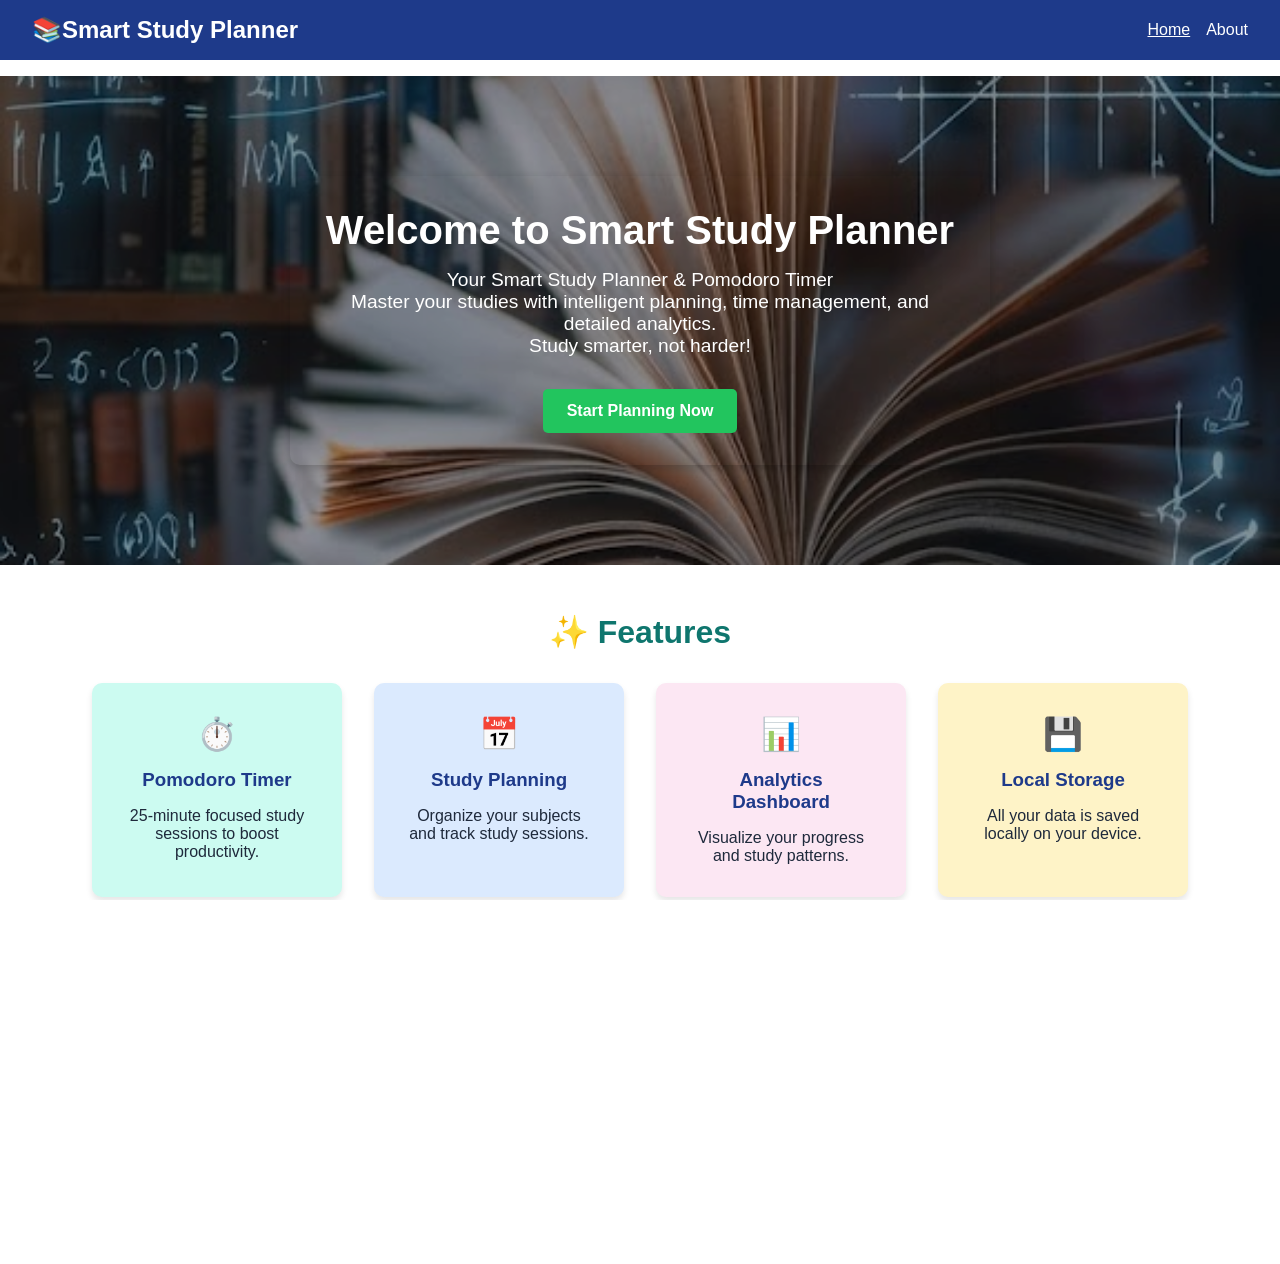
<file: index.html>
<!DOCTYPE html>
<html lang="en">
<head>
  <meta charset="UTF-8">
  <meta name="viewport" content="width=device-width, initial-scale=1.0, user-scalable=yes">

  <title>📚Smart Study Planner - Home</title>
  <link rel="stylesheet" href="style.css">
</head>
<body>
  <!-- Navbar -->
  <header>
    <nav class="navbar">
      <div class="logo">📚Smart Study Planner</div>
      <ul class="nav-links">
  <li><a href="index.html" class="active">Home</a></li>
  <li><a href="about.html">About</a></li>
</ul> 

    </nav>
  </header>

  <!-- Hero Section -->
  <section class="hero-banner">
  <div class="hero-box">
    <h1>Welcome to Smart Study Planner</h1>
    <p>Your Smart Study Planner & Pomodoro Timer<br>
       Master your studies with intelligent planning, time management, and detailed analytics.<br>
       Study smarter, not harder!</p>
    <a href="login.html" class="btn">Start Planning Now</a>
  </div>
</section>

  <!-- Features Section -->
  <section class="features">
    <h2>✨ Features</h2>
    <div class="feature-cards">
      <div class="card">
        <div class="icon">⏱️</div>
        <h3>Pomodoro Timer</h3>
        <p>25-minute focused study sessions to boost productivity.</p>
      </div>
      <div class="card">
        <div class="icon">📅</div>
        <h3>Study Planning</h3>
        <p>Organize your subjects and track study sessions.</p>
      </div>
      <div class="card">
        <div class="icon">📊</div>
        <h3>Analytics Dashboard</h3>
        <p>Visualize your progress and study patterns.</p>
      </div>
      <div class="card">
        <div class="icon">💾</div>
        <h3>Local Storage</h3>
        <p>All your data is saved locally on your device.</p>
      </div>
    </div>
  </section>

  <!-- Call to Action Section -->
<section class="cta">
  <div class="cta-box">
    <h2>Ready to improve your studying?</h2>
    <p>Create a study plan and start tracking your progress today!</p>
    <a href="login.html" class="btn">Open Planner</a>
  </div>
</section>


  <!-- Footer -->
  <footer>
    <p>&copy; 2026 Smart Study Planner | Built by Vrinda</p>
  </footer>
  <script src="nav-protect.js"></script>

</body>
</html>
</file>
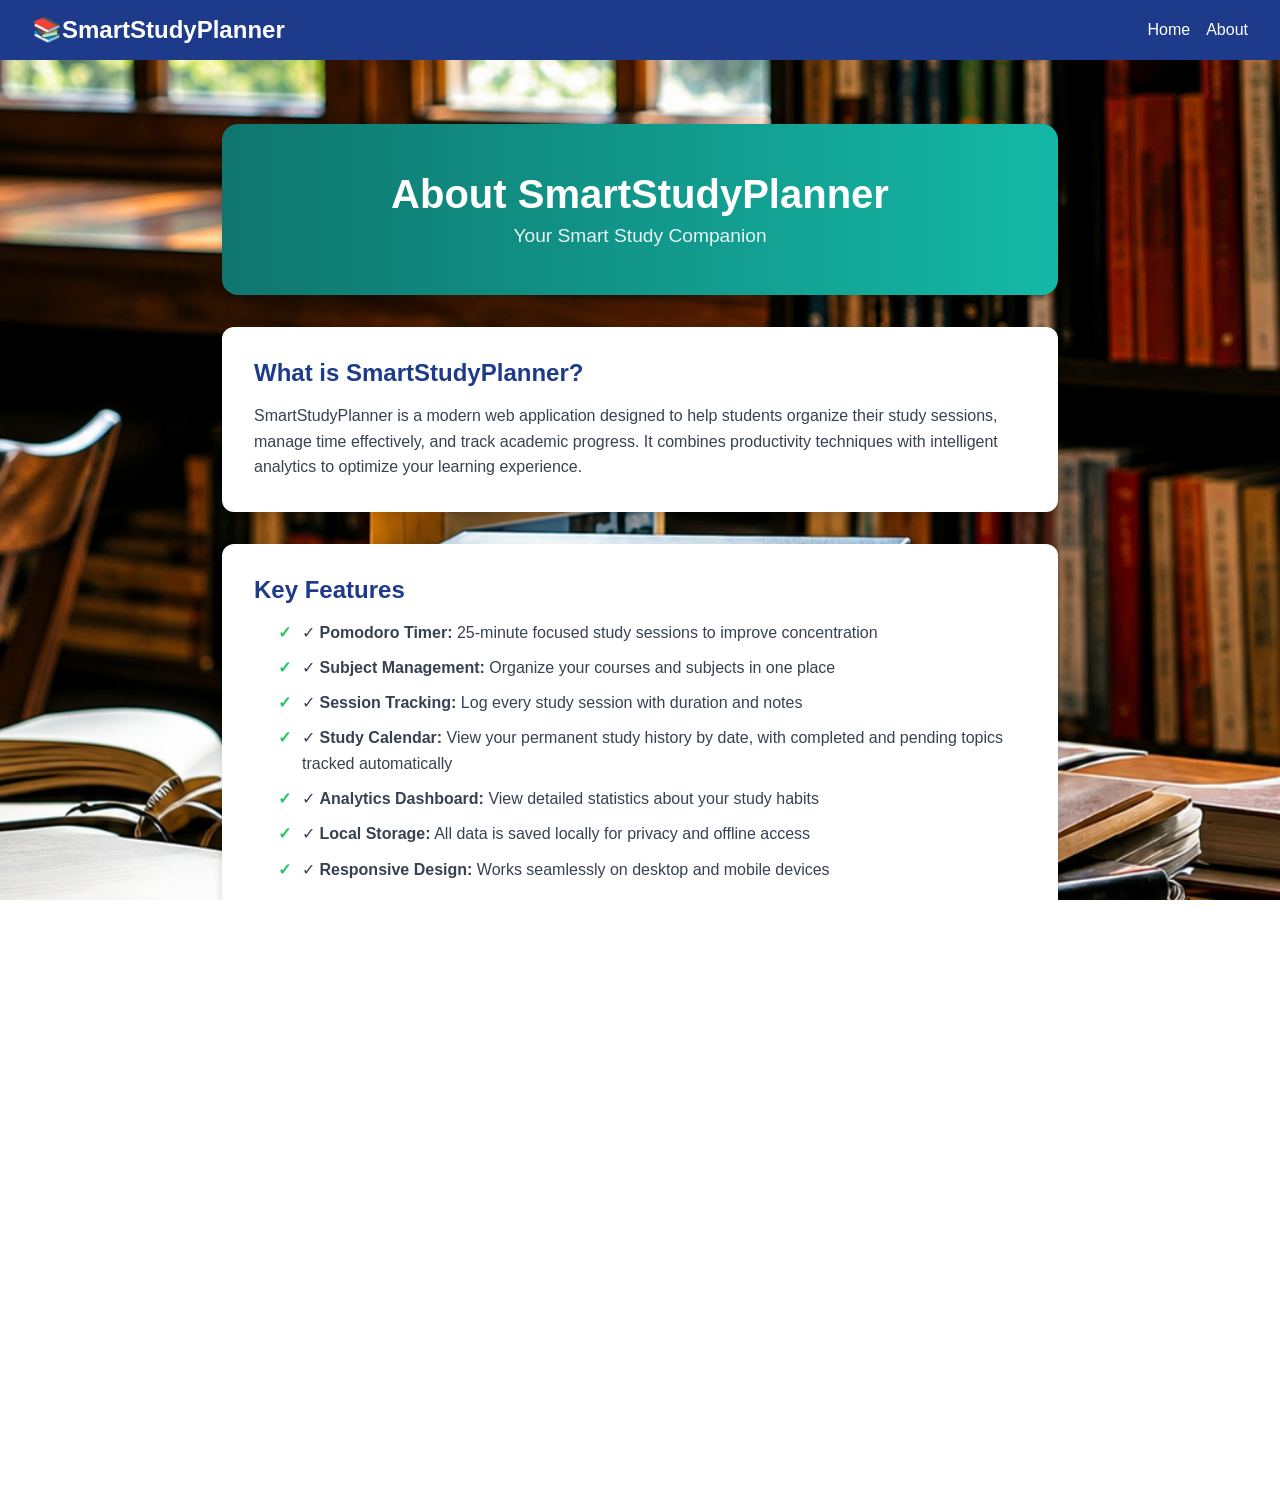
<file: about.html>
<!DOCTYPE html>
<html lang="en">
<head>
  <meta charset="UTF-8">
 <meta name="viewport" content="width=device-width, initial-scale=1.0, user-scalable=yes">

  <title>SmartStudyPlanner - About</title>
  <link rel="stylesheet" href="style.css">
</head>
<body class="about-page">
  <header>
    <nav class="navbar">
      <div class="logo">📚SmartStudyPlanner</div>
      <ul class="nav-links">
         
  <li><a href="index.html">Home</a></li>
  
  <li><a href="about.html">About</a></li>
</ul>

      
    </nav>
  </header>
<div class="page-topbar-gap"></div>
  <!-- About Section -->
  <section class="about">
   
    <div class="about-hero">
  <h1>About SmartStudyPlanner</h1>
  <p class="subtitle">Your Smart Study Companion</p>
</div>

    <div class="about-box">
      <h2>What is SmartStudyPlanner?</h2>
      <p>
        SmartStudyPlanner is a modern web application designed to help students organize their study sessions, manage time effectively, and track academic progress. 
        It combines productivity techniques with intelligent analytics to optimize your learning experience.
      </p>
    </div>

   <div class="about-box">
  <h2>Key Features</h2>
  <ul class="tick-list">
    <li>✓ <strong>Pomodoro Timer:</strong> 25-minute focused study sessions to improve concentration</li>
    <li>✓ <strong>Subject Management:</strong> Organize your courses and subjects in one place</li>
    <li>✓ <strong>Session Tracking:</strong> Log every study session with duration and notes</li>
    <li>✓ <strong>Study Calendar:</strong> View your permanent study history by date, with completed and pending topics tracked automatically</li>
    <li>✓ <strong>Analytics Dashboard:</strong> View detailed statistics about your study habits</li>
    <li>✓ <strong>Local Storage:</strong> All data is saved locally for privacy and offline access</li>
    <li>✓ <strong>Responsive Design:</strong> Works seamlessly on desktop and mobile devices</li>
  </ul>
</div>
        

    <div class="about-box">
      <h2>How to Use</h2>
      <ol>
        <li><strong>Add Subjects:</strong> Start by adding the subjects or courses you're studying</li>
        <li><strong>Log Sessions:</strong> Track your study sessions in the Planner section</li>
        <li><strong>Use the Timer:</strong> Use the Pomodoro timer on the Dashboard for focused study</li>
        <li><strong>Review Analytics:</strong> Check your Dashboard to see your study statistics</li>
        <li><strong>Revisit the Calendar:</strong> Browse the Calendar page anytime to see what you studied on any past date, even after clearing your Planner</li>
      </ol>
    </div>

    <div class="about-box">
      <h2>Technology Stack</h2>
      <div class="tech-stack">
        <span class="tech-pill">HTML</span>
        <span class="tech-pill">CSS</span>
        <span class="tech-pill">JavaScript</span>
        <span class="tech-pill">Chart.js</span>
        <span class="tech-pill">LocalStorage API</span>
      </div>
    </div>
  </section>


  <footer>
    <p>&copy; 2026 SmartStudyPlanner | Built by Vrinda</p>
  </footer>
  <script src="nav-protect.js"></script>

</body>
</html>
</file>
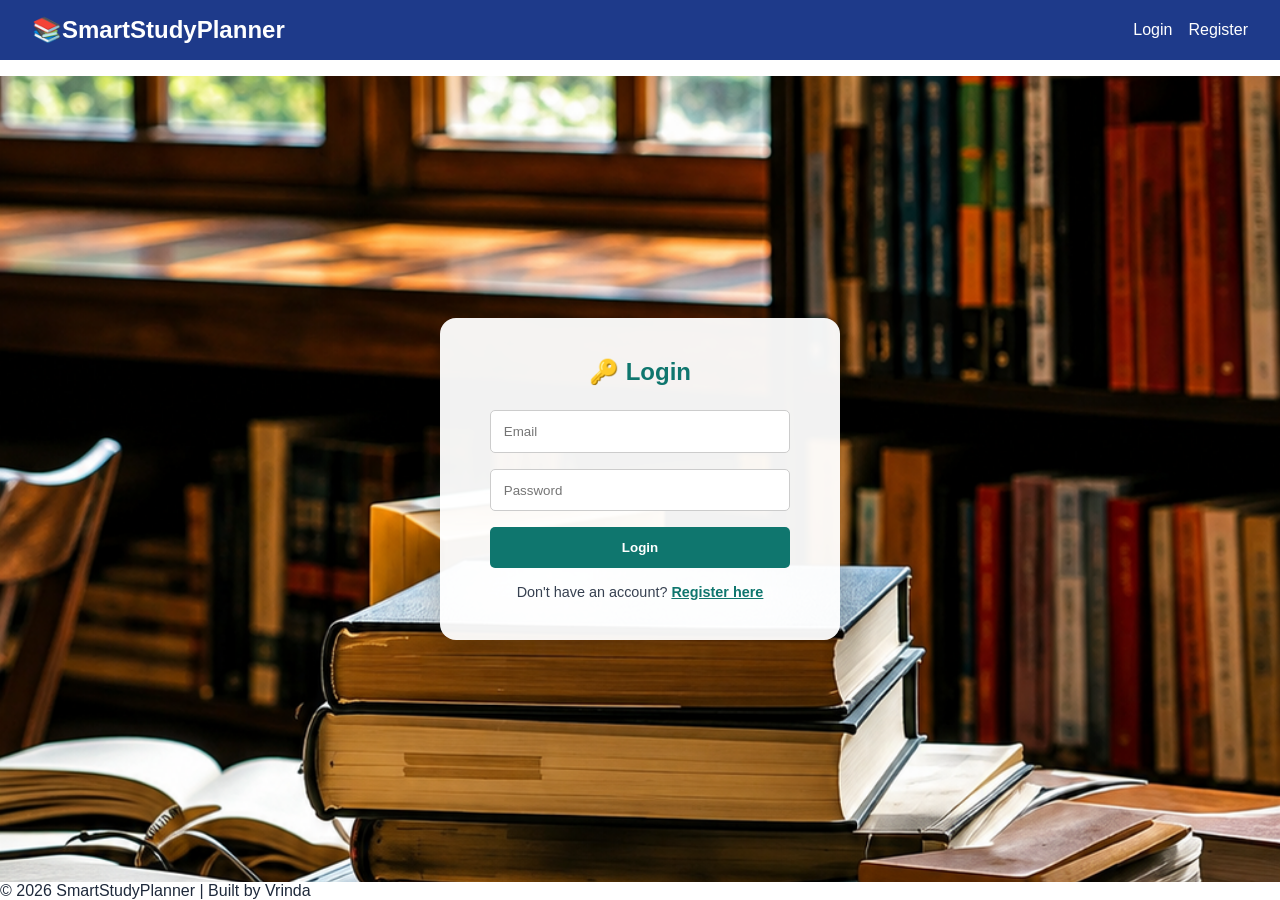
<file: calendar.html>
<!DOCTYPE html>
<html lang="en">
<head>
  <meta charset="UTF-8">
 <meta name="viewport" content="width=device-width, initial-scale=1.0, user-scalable=yes">

  <title>SmartStudyPlanner - Calendar</title>
  <link rel="stylesheet" href="style.css">
</head>
<body class="calendar-page-bg">
  <header>
    <nav class="navbar">
      <div class="logo">📚SmartStudyPlanner</div>
      <ul class="nav-links">
        
         <li><a href="profile.html">Profile</a></li>
        <li><a href="planner.html">Planner</a></li>
        <li><a href="dashboard.html">Dashboard</a></li>
        <li><a href="calendar.html" class="active">Calendar</a></li>
        
      </ul>
    </nav>
  </header>

  
  <section class="calendar-page">
    <h1>🗓️STUDY CALENDER🗓️</h1>
    

    <div class="calendar-layout">

      <!-- LEFT: Weekly Update -->
      <aside class="weekly-update" id="weekly-update">
        <h2>Weekly Update</h2>
        <div id="weekly-update-list"></div>
      </aside>

      <!-- CENTER: Calendar Grid -->
      <main class="calendar-main">
        <div class="calendar-header">
          <button id="prev-month" class="cal-nav-btn">&#8592;</button>
          <h2 id="month-year"></h2>
          <button id="next-month" class="cal-nav-btn">&#8594;</button>
        </div>

        <div class="calendar-weekdays">
          <div>Sun</div><div>Mon</div><div>Tue</div><div>Wed</div>
          <div>Thu</div><div>Fri</div><div>Sat</div>
        </div>

        <div class="calendar-grid" id="calendar-grid"></div>
      </main>

      <!-- RIGHT: Task Section -->
      <aside class="task-section" id="task-section">
        <h2>Subjects</h2>
        <ul id="task-list"></ul>
      </aside>

    </div>
  </section>

  <!-- Day Detail Modal -->
  <div class="day-modal-overlay" id="day-modal-overlay">
    <div class="day-modal">
      <div class="day-modal-header">
        <h3 id="day-modal-title"></h3>
        <button id="day-modal-close">&times;</button>
      </div>
      <div class="day-modal-body" id="day-modal-body"></div>
    </div>
  </div>

  <footer>
    <p>&copy; 2026 SmartStudyPlanner | Built by Vrinda</p>
  </footer>

  <script src="calendar.js"></script>
  <script src="nav-protect.js"></script>
</body>
</html>
</file>
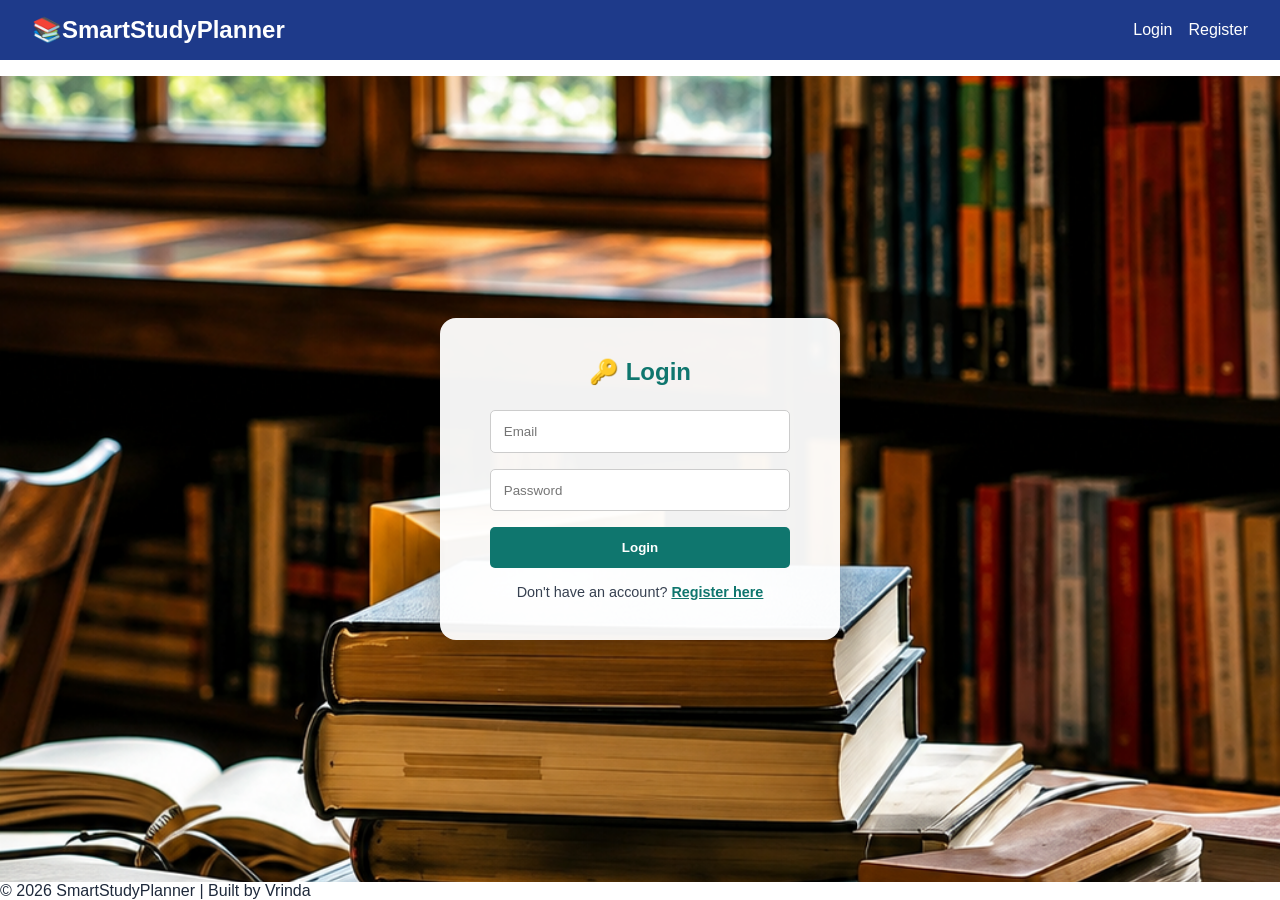
<file: login.html>
<!DOCTYPE html>
<html lang="en">
<head>
  <meta charset="UTF-8">
 <meta name="viewport" content="width=device-width, initial-scale=1.0, user-scalable=yes">

  <title>SmartStudyPlanner - Login</title>
  <link rel="stylesheet" href="style.css">
</head>
<body>
  <header>
    <nav class="navbar">
      <div class="logo">📚SmartStudyPlanner</div>
      <ul class="nav-links">
        
        <li><a href="login.html">Login</a></li>
        <li><a href="register.html">Register</a></li>
        
      </ul>
    </nav>
  </header>


  <section class="login">

    <div class="login-box">
      <h2>🔑 Login</h2>
      <form id="login-form">
        <input type="email" id="login-email" placeholder="Email" required>
        <input type="password" id="login-password" placeholder="Password" required>
        
        <button type="submit" class="btn">Login</button>
      </form>
      <p>Don't have an account? <a href="register.html">Register here</a></p>
    </div>
  </section>

  <footer>
    <p>&copy; 2026 SmartStudyPlanner | Built by Vrinda</p>
  </footer>

  <script src="login.js"></script>
  <script src="nav-protect.js"></script>
</body>
</html>
</file>
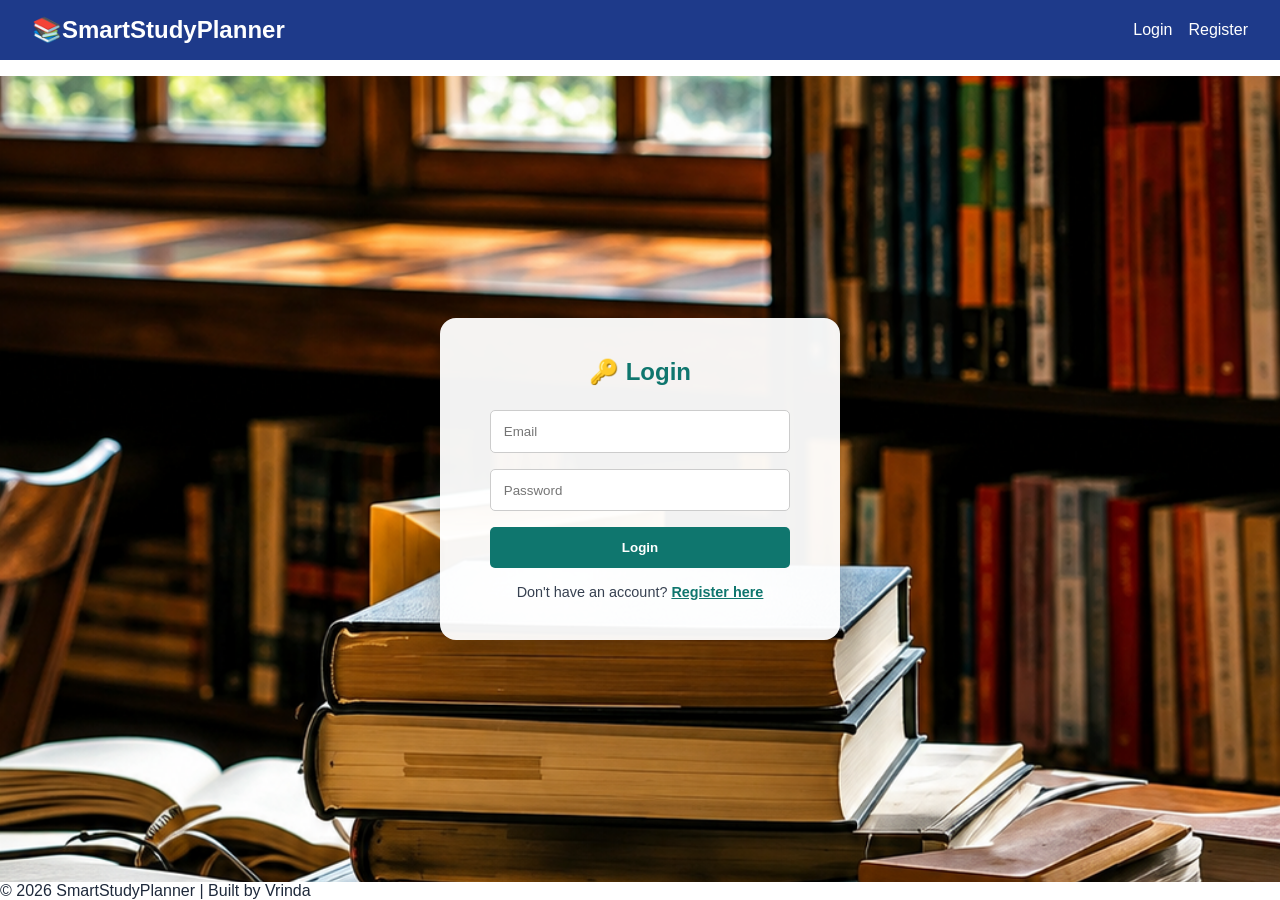
<file: planner.html>
<!DOCTYPE html>
<html lang="en">
<head>
  <meta charset="UTF-8">
  <meta name="viewport" content="width=device-width, initial-scale=1.0, user-scalable=yes">

  <title>SmartStudyPlanner - Planner</title>
  <link rel="stylesheet" href="style.css">
</head>
<body>
  <!-- Navbar -->
  <header>
    <nav class="navbar">
      <div class="logo">📚SmartStudyPlanner</div>
      <ul class="nav-links">
        
        <li><a href="profile.html">Profile</a></li>
        <li><a href="planner.html" class="active">Planner</a></li>
        <li><a href="dashboard.html">Dashboard</a></li>
        <li><a href="calendar.html">Calendar</a></li>
       
      </ul>
    </nav>
  </header>

  <!-- Planner Section -->
  <section class="planner">
    <h1>⏱️STUDY PLANNER⏱️</h1>
    <p class="subtitle">Plan intentional sessions and keep your workload realistic.</p>

    <!-- Stats Cards -->
    <div class="stats">
      <div class="stat-card">
        <h3>TOTAL SESSIONS</h3>
        <p id="total-sessions">0</p>
      </div>
      <div class="stat-card">
        <h3>COMPLETED</h3>
        <p id="completed-sessions">0</p>
      </div>
      <div class="stat-card">
        <h3>ACTIVE</h3>
        <p id="active-sessions">0</p>
      </div>
    </div>

    <!-- Create New Session Form -->
    <div class="session-form">
      <h2>+ Create New Session</h2>
      <form id="planner-form">
        <input type="text" id="subject" placeholder="Subject" required>
        <input type="text" id="topic" placeholder="e.g., Topics" required>
        <input type="text" id="duration" placeholder="e.g. Hours:mins" required>
        <button type="submit" class="btn">Add Study Session</button>
      </form>
    </div>

    <!-- Study Sessions List -->
     <div class="sessions-box">
    <h2>Study Sessions✨</h2>
    <div id="session-list">
      <!-- ✅ Session cards will be injected here by planner.js -->
    </div>
    </div>
  </section>

  <!-- Footer -->
  <footer>
    <p>&copy; 2026 SmartStudyPlanner | Built by Vrinda</p>
  </footer>

  <script src="planner.js"></script>
  <script src="nav-protect.js"></script>

</body>
</html>
</file>
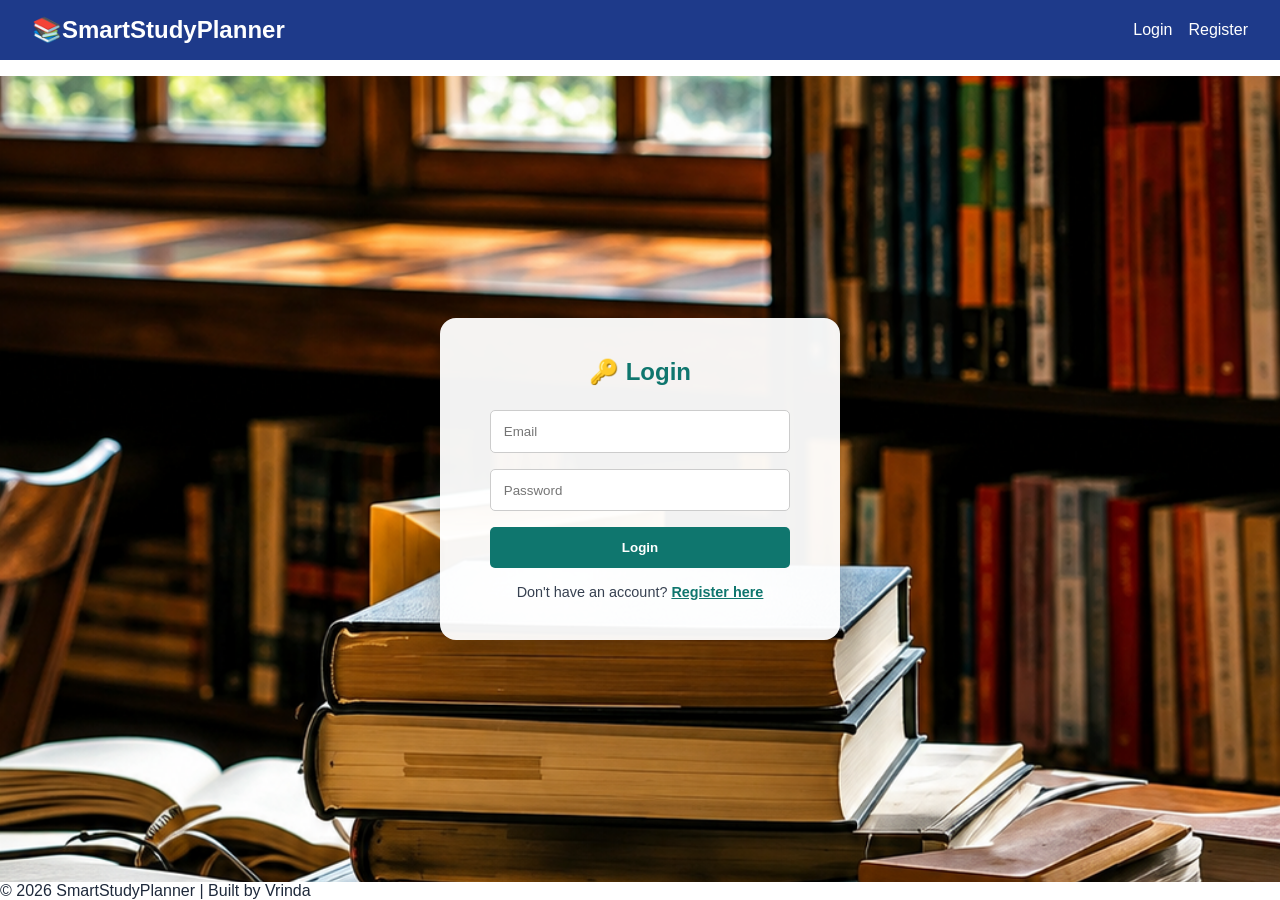
<file: profile.html>
<!DOCTYPE html>
<html lang="en">
<head>
<meta charset="UTF-8" />
  <meta name="viewport" content="width=device-width, initial-scale=1.0, user-scalable=yes">

<title>SmartStudyPlanner - Profile</title>
<link rel="stylesheet" href="style.css" />

</head>
<body class="dashboard-page">

<header>
  <nav class="navbar">
    <div class="logo">📚SmartStudyPlanner</div>
    <ul class="nav-links">
      
      <li><a href="profile.html">Profile</a></li>
      <li><a href="planner.html">Planner</a></li>
      <li><a href="dashboard.html">Dashboard</a></li>
      <li><a href="calendar.html">Calendar</a></li>
      
    </ul>
  </nav>
</header>

<div class="page-wrap">

  <div class="header-title">
    <h1>👤 My Profile</h1>
    <p>Manage your account and preferences</p>
  </div>

  <!-- Identity card -->
  <div class="profile-card identity-card">
  <div class="avatar-wrap">
    <div class="avatar-circle" id="avatar-initial">?</div>
    <label for="avatar-input" class="avatar-camera-btn" title="Change photo">📷</label>
    <input type="file" id="avatar-input" accept="image/*" style="display:none;" />
  </div>

    <div class="identity-info">
      <h2 id="display-name">—</h2>
      <p>📧 <span id="display-email">—</span></p>
      <p>📅 <span id="display-created">—</span></p>
      <button class="edit-btn" id="toggle-edit-btn">✏️ Edit Profile</button>

      <div id="edit-form">
        <label for="profile-name">Full Name</label>
        <input type="text" id="profile-name" />

        <label for="profile-email">Email</label>
        <input type="email" id="profile-email" />

        <p id="profile-status"></p>
        <button type="submit" id="save-profile-btn">Save Changes</button>
      </div>
    </div>
  </div>

  <div class="grid-2">
    <!-- Account Information -->
    <div class="profile-card">
      <h3>👤 Account Information</h3>
      <div class="info-row"><span>Full Name</span><span id="info-name">—</span></div>
      <div class="info-row"><span>Email Address</span><span id="info-email">—</span></div>
      <div class="info-row"><span>Member Since</span><span id="info-created">—</span></div>
      <div class="info-row"><span>Account Status</span><span class="status-pill">Active</span></div>
    </div>

    <!-- My Subjects -->
    <div class="profile-card">
      <h3>📖 My Subjects</h3>
      <div id="subject-list"></div>
      <button class="add-subject-btn" id="add-subject-btn">+ Add New Subject</button>
    </div>
  </div>

  <div class="grid-2">
    <!-- Study Preferences -->
    <div class="profile-card">
      <h3>⚙️ Study Preferences</h3>
      <div class="pref-grid">
        <div class="pref-box pref-green">
          <div class="pref-label">⏱️ Pomodoro Duration</div>
          <input type="number" id="pref-pomodoro" min="1" max="180" />
          <span class="unit">min</span>
        </div>
        <div class="pref-box pref-yellow">
          <div class="pref-label">☕ Short Break</div>
          <input type="number" id="pref-short" min="1" max="60" />
          <span class="unit">min</span>
        </div>
        <div class="pref-box pref-blue">
          <div class="pref-label">☕ Long Break</div>
          <input type="number" id="pref-long" min="1" max="90" />
          <span class="unit">min</span>
        </div>
      </div>
      <button class="edit-btn" id="save-prefs-btn" style="margin-top:16px;">💾 Save Preferences</button>
      <p id="pref-status"></p>
    </div>

    <!-- Account Actions -->
    <div class="profile-card">
      <h3>🔒 Account Actions</h3>
      <button class="action-row" id="change-password-btn">🔑 Change Password &nbsp; ›</button>

      <div id="password-form" style="display:none;">
        <label for="current-password">Current Password</label>
        <input type="password" id="current-password" />
        <label for="new-password">New Password</label>
        <input type="password" id="new-password" />
        <label for="confirm-password">Confirm New Password</label>
        <input type="password" id="confirm-password" />
        <button type="button" id="save-password-btn" style="margin-top:12px;" class="edit-btn">Update Password</button>
        <p id="password-status"></p>
      </div>

      <button class="action-row danger" id="logout-btn">🚪 Logout &nbsp; ›</button>
    </div>
  </div>

</div>

<script src="profile.js"></script>
<script src="nav-protect.js"></script>
</body>
</html>
</file>
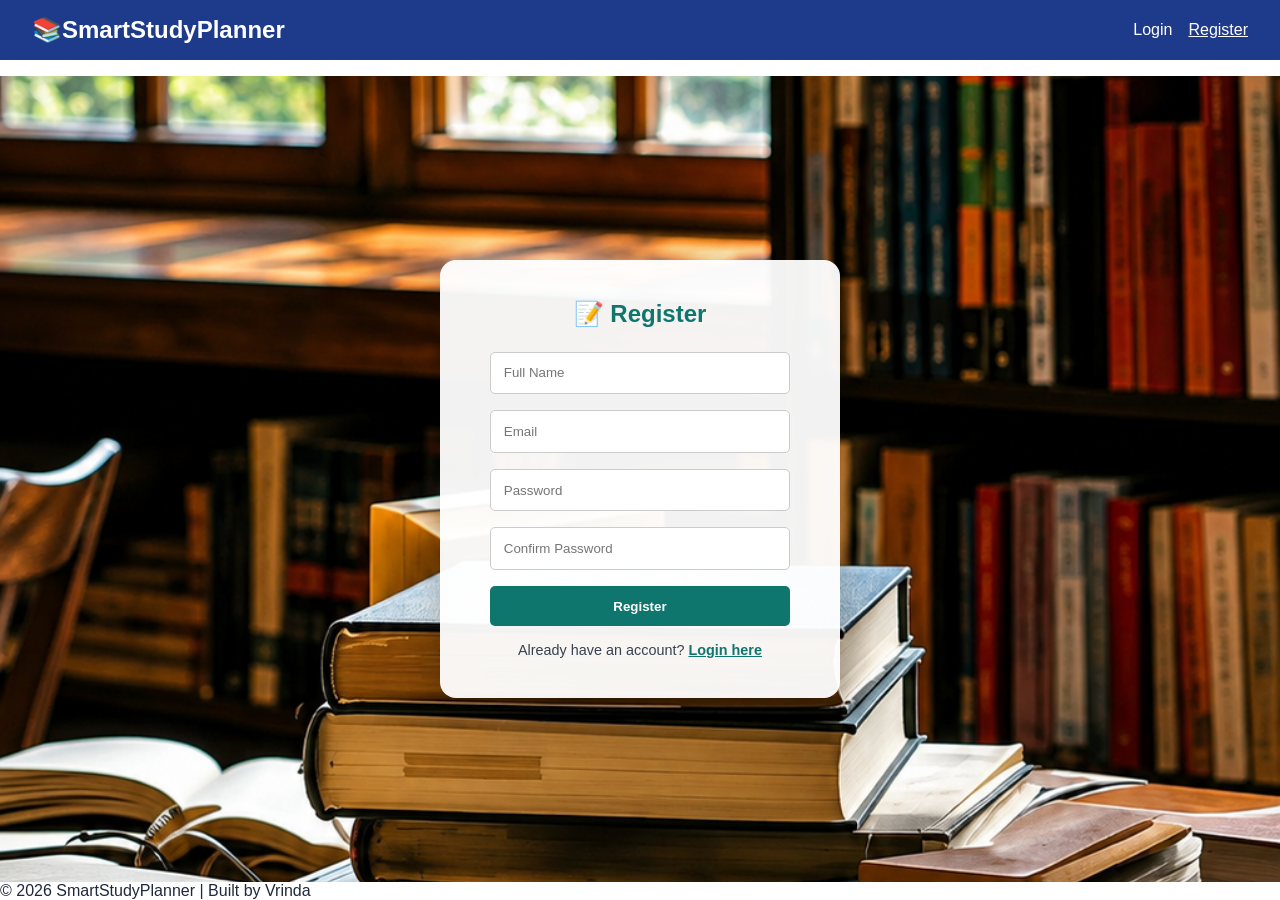
<file: register.html>
<!DOCTYPE html>
<html lang="en">
<head>
  <meta charset="UTF-8">
<meta name="viewport" content="width=device-width, initial-scale=1.0, user-scalable=yes">

  <title>SmartStudyPlanner - Register</title>
  <link rel="stylesheet" href="style.css">
</head>
<body>
  <header>
    <nav class="navbar">
      <div class="logo">📚SmartStudyPlanner</div>
      <ul class="nav-links">
       
        <li><a href="login.html">Login</a></li>
        <li><a href="register.html" class="active">Register</a></li>
        
      </ul>
    </nav>
  </header>

  <section class="register">
    <div class="register-box">
      <h2>📝 Register</h2>
      <form id="register-form">
        <input type="text" id="register-name" placeholder="Full Name" required>
        <input type="email" id="register-email" placeholder="Email" required>
        <input type="password" id="register-password" placeholder="Password" required>
        <input type="password" id="register-confirm-password" placeholder="Confirm Password" required>
        
        <button type="submit" class="btn">Register</button>
      </form>
      <p>Already have an account? <a href="login.html">Login here</a></p>
    </div>
  </section>

  <footer>
    <p>&copy; 2026 SmartStudyPlanner | Built by Vrinda</p>
  </footer>

  <script src="register.js"></script>
  <script src="nav-protect.js"></script>
</body>
</html>
</file>
<file: style.css>
/* General Reset */
* {
  margin: 0;
  padding: 0;
  box-sizing: border-box;
  font-family: "Segoe UI", sans-serif;
}

.page-topbar-gap {
  height: 4px; /* forces a white bar */
  background: #ffffff;
}

header {
  margin-bottom: 0; /* adds extra spacing below navbar */
}

.page-wrap {
  padding: 8px 24px 0; /* pushes content down */
}


.navbar {
  display: flex;
  justify-content: space-between;
  align-items: center;
  background: #1e3a8a;   /* solid dark blue bar */
  padding: 1rem 2rem;

}


.navbar .logo {
  color: #fff;
  font-size: 1.5rem;
  font-weight: bold;
}

.nav-links {
  list-style: none;
  display: flex;
  gap: 1rem;
  margin: 0;
  padding: 0;

}

.nav-links a {
  color: #fff;
  text-decoration: none;
  font-weight: 500;
}

.nav-links a:hover,
.nav-links .active {
  text-decoration: underline;
}


/* Hero Banner */
.hero-banner {
   position: relative;
  background: url("geminijpg.jpg") no-repeat center center; /* your image */
  background-size: cover; /* makes it fill the section */
  padding: 100px 20px;
  text-align: center;
}

/* Optional washout overlay */
.hero-banner::before {
  content: "";
  position: absolute;
  top: 0; left: 0; right: 0; bottom: 0;
  background: rgba(0, 0, 0, 0.4); /* dark overlay */
  z-index: 0;
}

.hero-box {
  position: relative;
  z-index: 1; /* keeps text above overlay */
  
  border-radius: 10px;
  padding: 2rem;
  max-width: 700px;
  margin: auto;
  color: #fff;
  box-shadow: 0 4px 10px rgba(0,0,0,0.2);
}

.hero-box h1 {
  font-size: 2.5rem;
  margin-bottom: 1rem;
}

.hero-box p {
  font-size: 1.2rem;
  margin-bottom: 2rem;
}

.hero-box .btn {
  background: #22c55e;   /* bright green */
  color: #fff;
  padding: 0.8rem 1.5rem;
  border-radius: 5px;
  text-decoration: none;
  font-weight: bold;
  display: inline-block;
}
.hero-box .btn:hover {
  background: #16a34a;
}


/* Hero Section */
.hero {
  background: linear-gradient(to right, #0f766e, #14b8a6); /* teal gradient */
  color: #fff;
  text-align: center;
  height: 100vh; /* full screen height */
  display: flex;
  flex-direction: column;
  justify-content: center; /* vertical center */
  align-items: center;     /* horizontal center */
  padding: 0 2rem;
}

.hero h1 {
  font-size: 2.5rem;
  margin-bottom: 1rem;
}

.hero p {
  font-size: 1.2rem;
  margin-bottom: 2rem;
  max-width: 700px;
}

.hero .btn {
  background: #22c55e;
  color: #fff;
  padding: 0.8rem 1.5rem;
  border-radius: 5px;
  text-decoration: none;
  font-weight: bold;
}
.hero .btn:hover {
  background: #16a34a;
}


/* Features Section */
.features {
  padding: 3rem 2rem;
  text-align: center;
   background: linear-gradient(to bottom, white);
}
.features h2 {
  margin-bottom: 2rem;
  font-size: 2rem;
  color: #0f766e;
}
.feature-cards {
  display: flex;
  justify-content: center;
  gap: 2rem;
  flex-wrap: wrap;
}


.card {
  background: #f9fafb;
  padding: 2rem;
  border-radius: 10px;
  box-shadow: 0 4px 6px rgba(0,0,0,0.1);
  width: 250px;
  text-align: center;
  transition: transform 0.3s ease, box-shadow 0.3s ease;
}

.card:hover {
  transform: scale(1.06);
  box-shadow: 0 8px 20px rgba(0,0,0,0.25),
              0 0 15px rgba(255,255,255,0.8);
}

.feature-cards .card:nth-child(1) { background: #ccfbf1; }
.feature-cards .card:nth-child(2) { background: #dbeafe; }
.feature-cards .card:nth-child(3) { background: #fce7f3; }
.feature-cards .card:nth-child(4) { background: #fef3c7; }
.card .icon {
  font-size: 2rem;
  margin-bottom: 1rem;
  color: #0f766e;
}
.card h3 {
  margin-bottom: 1rem;
  color: #1e3a8a;
}


/* Call to Action Section */
.cta {
  background: #f0fdf4; /* light green background */
  text-align: center;
  padding: 4rem 2rem;
  margin-top: 3rem;
}

.cta-box {
  max-width: 700px;
  margin: auto;
}

.cta h2 {
  font-size: 2rem;
  margin-bottom: 1rem;
  color: #0f766e;
}

.cta p {
  font-size: 1.2rem;
  margin-bottom: 2rem;
  color: #374151;
}

.cta .btn {
  background: #22c55e;
  color: #fff;
  padding: 0.8rem 1.5rem;
  border-radius: 5px;
  text-decoration: none;
  font-weight: bold;
}
.cta .btn:hover {
  background: #16a34a;
}


/* Planner Page */

.planner-page {
  flex: 1;
  background-color: #a8d5d8;
  background-image: url("ChatGPT .png");
  background-size: cover;
  background-position: center;
  background-repeat: no-repeat;
  background-attachment: fixed;
}

header {
  margin-bottom: 1rem; /* small gap below navbar */
}


.planner {
  padding: 3rem 2rem;
  text-align: center;
  background: rgba(255, 255, 255, 0.85); /* soft white wash so cards/text stay readable */
  border-radius: 16px;
  margin: 2rem auto;
  max-width: 1100px;
}

html, body {
  height: 100%;
  margin: 0;
}

body {
  display: flex;
  flex-direction: column;
  min-height: 100vh;
}


.planner h1 {
  font-size: 2.5rem;
  color: #0f766e;
}

.planner .subtitle {
  font-size: 1.2rem;
  color: #374151;
  margin-bottom: 2rem;
}

/* Stats Cards */
.stats {
  display: flex;
  justify-content: center;
  gap: 2rem;
  margin-bottom: 3rem;
  flex-wrap: wrap;
}

.stat-card {
  background: #f9fafb;
  padding: 1.5rem;
  border-radius: 10px;
  box-shadow: 0 4px 6px rgba(0,0,0,0.1);
  width: 200px;
}


.stats .stat-card:nth-child(1) { background: #ccfbf1; }
.stats .stat-card:nth-child(2) { background: #d1fae5; }
.stats .stat-card:nth-child(3) { background: #fef3c7; }

.stat-card h3 {
  color: #0f766e;
  margin-bottom: 0.5rem;
}

.stat-card p {
  font-size: 1.5rem;
  font-weight: bold;
  color: #1e3a8a;
}

/* Sessions Box + Grid Layout */
.sessions-box {
  max-width: 900px;
  margin: 2rem auto;
}

.sessions-box h2 {
  text-align: center;
  color: #0f766e;
  margin-bottom: 1.5rem;
}

#session-list {
  display: grid;
  grid-template-columns: repeat(3, minmax(280px, 1fr));
  gap: 1.5rem;
}

/* Session Form */
.session-form {
  max-width: 500px;
  margin: auto;
  background: #f9fafb;
  padding: 2rem;
  border-radius: 10px;
  box-shadow: 0 4px 10px rgba(0,0,0,0.1);
}

.session-form h2 {
  margin-bottom: 1.5rem;
  color: #0f766e;
}

.session-form input {
  width: 100%;
  padding: 0.8rem;
  margin-bottom: 1rem;
  border: 1px solid #d1d5db;
  border-radius: 5px;
}

.session-form .btn {
  width: 100%;
  background: #22c55e;
  color: #fff;
  padding: 0.8rem;
  border: none;
  border-radius: 5px;
  font-weight: bold;
}
.session-form .btn:hover {
  background: #16a34a;
}



.session-card {
  background: #fff;
  border-radius: 12px;
  box-shadow: 0 4px 10px rgba(0,0,0,0.1);
  padding: 1.5rem;
  margin: 0;
  max-width: 500px;
  text-align: left;
}

.session-card h3 {
  color: #1e3a8a;
  margin-bottom: 0.5rem;
}

.session-card p {
  margin: 0.3rem 0;
  color: #374151;
}

.status {
  display: inline-block;
  margin-top: 0.5rem;
  padding: 0.3rem 0.6rem;
  border-radius: 6px;
  font-size: 0.9rem;
  font-weight: bold;
}

.status.in-progress {
  background: #fde68a;
  color: #92400e;
}

.status.completed {
  background: #bbf7d0;
  color: #166534;
}

.session-actions {
  margin-top: 1rem;
}

.btn-complete {
  background: #22c55e;
  color: #fff;
  border: none;
  padding: 0.5rem 1rem;
  border-radius: 6px;
  margin-right: 0.5rem;
  cursor: pointer;
}

.btn-delete {
  background: #ef4444;
  color: #fff;
  border: none;
  padding: 0.5rem 1rem;
  border-radius: 6px;
  cursor: pointer;
}

/* Bulging + Light Glow Effect */
.stat-card,
.session-form,
.session-card {
  transition: transform 0.3s ease, box-shadow 0.3s ease;
  background: #fff;
  border-radius: 12px;
  box-shadow: 0 4px 10px rgba(0,0,0,0.15);
}

.stat-card:hover,
.session-form:hover,
.session-card:hover {
  transform: scale(1.05); /* bulges out */
  box-shadow: 0 8px 20px rgba(0,0,0,0.25),
              0 0 15px rgba(255,255,255,0.8); /* glowing light */
}



/* Dashboard Page Background */
.dashboard-page {
  flex: 1;
  background: url("ChatGPT .png") no-repeat center center fixed;
  background-size: cover;
  background-position: center;
  font-family: Arial, sans-serif;
  
}

.dashboard-page * {
  position: relative;
  z-index: 1;
}

/* Dashboard Layout */
.dashboard-grid {
  display: grid;
  grid-template-columns: repeat(2, 1fr); /* 2 equal columns */
  gap: 2rem;
  align-items: start;
  max-width: 1200px;
  margin: 0 auto;
}

.dashboard-card {
  background: #fff;
  border-radius: 12px;
  box-shadow: 0 4px 12px rgba(0,0,0,0.15);
  padding: 1.5rem;
  transition: transform 0.3s ease, box-shadow 0.3s ease;
}

.dashboard-card:hover {
  transform: scale(1.03);
  box-shadow: 0 8px 20px rgba(0,0,0,0.25),
              0 0 15px rgba(255,255,255,0.8);
}

.dashboard-card h2 {
  margin-bottom: 1rem;
  color: #0f766e;
  text-align: center;
}


.subject-options {
  display: flex;
  gap: 1rem;
  justify-content: center;
  margin-top: 1rem;
}

.subject-btn {
  background: #f9fafb;
  border: 2px solid #0f766e;
  color: #0f766e;
  padding: 0.8rem 1.5rem;
  border-radius: 8px;
  font-weight: bold;
  cursor: pointer;
  transition: all 0.3s ease;
}

.subject-btn:hover {
  background: #0f766e;
  color: #fff;
}

.subject-btn.active {
  background: #22c55e;
  color: #fff;
  border-color: #22c55e;
}


.subject-btn.color-1 { border-color: #0f766e; color: #0f766e; }
.subject-btn.color-1:hover, .subject-btn.color-1.active { background: #0f766e; color: #fff; }

.subject-btn.color-2 { border-color: #b91c1c; color: #b91c1c; }
.subject-btn.color-2:hover, .subject-btn.color-2.active { background: #b91c1c; color: #fff; }

.subject-btn.color-3 { border-color: #92400e; color: #92400e; }
.subject-btn.color-3:hover, .subject-btn.color-3.active { background: #92400e; color: #fff; }

.subject-btn.color-4 { border-color: #1e40af; color: #1e40af; }
.subject-btn.color-4:hover, .subject-btn.color-4.active { background: #1e40af; color: #fff; }


/* Progress Tracker */
#progress {
  font-size: 1rem;
  font-weight: bold;
  color: #1e3a8a;          /* deep blue to match theme */
  background: #f0fdf4;     /* light green background */
  padding: 0.6rem 1rem;
  border-radius: 8px;
  display: inline-block;
  margin-top: 0.5rem;
}


.stats-grid {
  display: grid;
  grid-template-columns: repeat(auto-fit, minmax(140px, 1fr));
  gap: 1rem;
  margin-bottom: 1rem;
}

.stat-box {
  background: #f9fafb;
  padding: 0.8rem;
  border-radius: 8px;
  text-align: center;
  font-weight: bold;
  box-shadow: inset 0 2px 4px rgba(0,0,0,0.05);
}

.stats-grid .stat-box:nth-child(1) { background: #ccfbf1; }
.stats-grid .stat-box:nth-child(2) { background: #d1fae5; }
.stats-grid .stat-box:nth-child(3) { background: #fef3c7; }
.stats-grid .stat-box:nth-child(4) { background: #dbeafe; }
.stats-grid .stat-box:nth-child(5) { background: #fce7f3; }


/* Pomodoro Panel */
.pomodoro-card {
  background: #ffffff;
  border-radius: 12px;
  box-shadow: 0 6px 12px rgba(0,0,0,0.15); /* 3D shadow */
  padding: 1.5rem;
  margin: 1rem 0;
  text-align: center;
  transition: transform 0.2s ease;
}

.pomodoro-card:hover {
  transform: translateY(-4px); /* subtle lift on hover */
}

.pomodoro-card h2 {
  color: #0f766e;
  margin-bottom: 1rem;
}

#timer {
  font-size: 2.5rem;
  font-weight: bold;
  color: #374151;

}

/* Circular Pomodoro Timer */
.timer-subtitle {
  color: #6b7280;
  font-size: 0.95rem;
  margin-bottom: 1rem;
}

.timer-circle-wrap {
  position: relative;
  width: 220px;
  height: 220px;
  margin: 0 auto 1rem auto;
}

.timer-svg {
  transform: rotate(-90deg);
}

.timer-track {
  fill: none;
  stroke: #e5e7eb;
  stroke-width: 12;
}

.timer-progress {
  fill: none;
  stroke: #14b8a6;
  stroke-width: 12;
  stroke-linecap: round;
  transition: stroke-dashoffset 1s linear;
}

/* Break Mode Circle */
.timer-progress.break-mode {
  stroke: #f59e0b;   /* orange stroke for break */
}

.timer-text {
  position: absolute;
  top: 50%;
  left: 50%;
  transform: translate(-50%, -50%);
}

.pomodoro-actions {
  margin: 1rem 0;
}

.pomodoro-actions button {
  background: #0f766e;
  color: #fff;
  border: none;
  padding: 0.6rem 1.2rem;
  margin: 0 0.3rem;
  border-radius: 8px;
  cursor: pointer;
  font-weight: bold;
  transition: background 0.2s ease;
}

/* Break Button */
#break-btn {
  background: #3b82f6;   /* bright blue */
  color: #fff;
}

#break-btn:hover {
  background: #1e40af;   /* darker blue on hover */
}

.pomodoro-actions button:hover {
  background: #0d5c54;
}

#pomodoro-completed {
  font-weight: bold;
  color: #22c55e;
}


/* Study Statistics Section */
.statistics {
  background: #f9fafb;
  padding: 2rem;
  border-radius: 12px;
  box-shadow: 0 6px 12px rgba(0,0,0,0.15); /* stronger shadow for 3D look */
  width: 340px;
  text-align: center;
}

.statistics h2 {
  margin-bottom: 1.5rem;
  color: #0f766e;
  font-size: 1.4rem;
}

/* Stats Grid */
.stats-grid {
  display: grid;
  grid-template-columns: repeat(2, 1fr); /* two per row */
  gap: 1rem;
}

/* Individual Stat Card */
.stat-box {
  background: #fff;
  padding: 1rem;
  border-radius: 10px;
  box-shadow: 0 4px 8px rgba(0,0,0,0.1);
  transition: transform 0.2s ease, box-shadow 0.2s ease;
}

.stat-box:hover {
  transform: translateY(-4px); /* lift effect */
  box-shadow: 0 6px 12px rgba(0,0,0,0.15);
}

.stat-box h3 {
  font-size: 0.9rem;
  color: #374151;
  margin-bottom: 0.5rem;
}

.stat-box p {
  font-size: 1.4rem;
  font-weight: bold;
  color: #1e3a8a;
}


.status-badge {
  display: inline-block;
  padding: 2px 10px;
  border-radius: 5px;
  font-size: 0.7rem;
  font-weight: bold;
}

.badge-completed {
  background: #bbf7d0;
  color: #166534;
}

.badge-pending {
  background: #fde68a;
  color: #92400e;
}


/* Charts */

.chart-section {
  display: flex;
  flex-wrap: wrap;       /* allows stacking on small screens */
  gap: 2rem;             /* space between charts */
  justify-content: center; /* center them horizontally */
  margin-top: 2rem;
}

.chart-box {
  background: #fff;
  padding: 1.5rem;
  border-radius: 12px;
  box-shadow: 0 6px 12px rgba(0,0,0,0.15); /* 3D effect */
  text-align: center;
  flex: 1 1 350px;       /* responsive width */
  max-width: 450px;
}

.chart-box h3 {
  margin-bottom: 1rem;
  color: #0f766e;
  font-size: 1.2rem;
}

.chart-box canvas {
  max-width: 100%;
  height: auto;
}

#statusChart, #subjectChart {
  max-width: 280px;        /* shrink chart size */
  max-height: 280px;
  margin: 15px auto;
  display: block;
}

@media (max-width: 768px) {
  .dashboard-grid {
    flex-direction: column;
    align-items: center;
  }

  .pomodoro, .statistics {
    width: 100%;   /* full width on small screens */
  }
}


/* ================= Calendar Page (3-column) ================= */

.calendar-box {
  max-width: 1100px;   /* tighter width */
  margin: 2rem auto;   /* center on page */
  background: #fff;    /* solid box background */
  border-radius: 12px; /* rounded corners */
  box-shadow: 0 6px 16px rgba(0,0,0,0.15); /* card shadow */
  padding: 1.5rem;
}


.calendar-page-bg {
  background: url("ChatGPT .png") no-repeat center center fixed;
  background-size: cover;
  min-height: 100vh;
}

.calendar-page {
  padding: 2rem;
  max-width: 1300px;
  text-align: center;
  margin: auto;
  font-family: Arial, sans-serif;
}

.calendar-page h1 {
  font-size: 2.3rem;
  color: #0f766e;
  margin-top: 0.5rem;       /* removes extra space above */
  margin-bottom: 1.5rem; /* keeps spacing below */

}

.calendar-page .subtitle {
  font-size: 1rem;
  color: #374151;
  margin-bottom: 2rem;
}

.calendar-layout {
  display: grid;
  grid-template-columns: 300px 1fr 220px;
  gap: 1.5rem;
  text-align: left;
  align-items: start;
  width: 100%;
  max-width: 1300px;
  margin: 0 auto;
}


/* Weekly Update (left) */
.weekly-update {
  background: #f9fafb;
  border-radius: 12px;
  padding: 1rem;
  box-shadow: 0 4px 10px rgba(0,0,0,0.08);
  max-height: 650px;
  overflow-y: auto;
}

.weekly-update h2 {
  color: #0f766e;
  margin-bottom: 0.8rem;
}

.weekly-date-block {
  background: #fff;
  border-radius: 8px;
  padding: 0.8rem;
  margin-bottom: 1rem;
  box-shadow: 0 2px 4px rgba(0,0,0,0.06);
}

.weekly-date-block h3 {
  font-size: 0.95rem;
  color: #1e3a8a;
  margin-bottom: 0.5rem;
}

.weekly-subject {
  font-weight: bold;
  color: #0f766e;
  font-size: 0.85rem;
  margin-top: 0.5rem;
}

.weekly-topic-row {
  display: flex;
  justify-content: space-between;
  align-items: center;
  font-size: 0.8rem;
  color: #374151;
  margin: 4px 0;
  flex-wrap: wrap;
  gap: 4px;
}

.weekly-toggle-group {
  display: flex;
  gap: 4px;
}

.btn-mini {
  border: 1px solid #d1d5db;
  background: #fff;
  color: #6b7280;
  font-size: 0.7rem;
  padding: 2px 8px;
  border-radius: 5px;
  cursor: pointer;
}

.btn-mini.active-complete {
  background: #22c55e;
  color: #fff;
  border-color: #22c55e;
}

.btn-mini.active-pending {
  background: #f59e0b;
  color: #fff;
  border-color: #f59e0b;
}

/* Calendar (center) */
.calendar-main {
  text-align: center;
}

.calendar-header {
  display: flex;
  align-items: center;
  justify-content: center;
  gap: 1.5rem;
  margin-bottom: 1rem;
}

.calendar-header h2 {
  color: #1e3a8a;
  min-width: 180px;
}

.cal-nav-btn {
  background: #0f766e;
  color: #fff;
  border: none;
  width: 38px;
  height: 38px;
  border-radius: 8px;
  font-size: 1.1rem;
  cursor: pointer;
}

.cal-nav-btn:hover {
  background: #0d5c54;
}

.calendar-weekdays {
  display: grid;
  grid-template-columns: repeat(7, 100px);
  width: 742px;
  margin: 0 auto;
  font-weight: bold;
  color: #0f766e;
  margin-bottom: 0.5rem;
  text-align: center;
}

.calendar-grid {
  display: grid;
  grid-template-columns: repeat(7, 100px);
  grid-template-rows: repeat(6, 100px);
  gap: 6px;
  width: 742px; /* 7 columns × 100px + 6 gaps × 6px + a little padding */
  margin: 0 auto;
}

.cal-day {
  background: #f9fafb;
  border-radius: 10px;
  width: 100px;
  height: 100px;
  padding: 0.4rem;
  text-align: left;
  box-shadow: 0 2px 4px rgba(0,0,0,0.06);
  cursor: pointer;
  font-size: 0.75rem;
  overflow: visible;
  box-sizing: border-box;
}

.cal-day:hover {
  transform: scale(1.08);
  box-shadow: 0 8px 20px rgba(0,0,0,0.25),
              0 0 15px rgba(255,255,255,0.8);
}

.cal-day.empty {
  background: transparent;
  box-shadow: none;
  cursor: default;
}

.cal-day.today {
  border: 2px solid #14b8a6;
}

.cal-day-number {
  font-weight: bold;
  color: #1e3a8a;
  margin-bottom: 3px;
}

.cal-total {
  font-size: 0.68rem;
  color: #0f766e;
  font-weight: bold;
  margin-bottom: 3px;
}

.cal-chip {
  background: #ccfbf1;
  color: #0f766e;
  font-size: 0.65rem;
  padding: 1px 5px;
  border-radius: 4px;
  margin-bottom: 2px;
  display: inline-block;
  transition: transform 0.25s ease, box-shadow 0.25s ease;
}

.cal-chip:hover {
  transform: scale(1.15);
  box-shadow: 0 4px 10px rgba(0,0,0,0.2),
              0 0 10px rgba(255,255,255,0.7);
}

.cal-more {
  font-size: 0.62rem;
  color: #6b7280;
}

/* Task section (right) */
.task-section {
  background: #f9fafb;
  border-radius: 12px;
  padding: 1rem;
  box-shadow: 0 4px 10px rgba(0,0,0,0.08);
}

.task-section h2 {
  color: #0f766e;
  margin-bottom: 0.8rem;
}

.task-section ul {
  list-style: none;
  padding: 0;
}

.task-section li {
  background: #fff;
  padding: 0.5rem 0.7rem;
  border-radius: 6px;
  margin-bottom: 6px;
  font-weight: 600;
  color: #1e3a8a;
  box-shadow: 0 1px 3px rgba(0,0,0,0.08);
  transition: transform 0.3s ease, box-shadow 0.3s ease;
}

.task-section li:hover {
  transform: scale(1.08);
  box-shadow: 0 8px 20px rgba(0,0,0,0.25),
              0 0 15px rgba(255,255,255,0.8);
}

.empty-msg {
  color: #9ca3af;
  font-size: 0.85rem;
}

/* Day Modal */
.day-modal-overlay {
  display: none;
  position: fixed;
  top: 0; left: 0;
  width: 100%; height: 100%;
  background: rgba(0,0,0,0.5);
  align-items: center;
  justify-content: center;
  z-index: 999;
}

.day-modal-overlay.active { display: flex; }

.day-modal {
  background: #fff;
  border-radius: 12px;
  padding: 1.5rem;
  max-width: 450px;
  width: 90%;
  max-height: 80vh;
  overflow-y: auto;
  box-shadow: 0 10px 25px rgba(0,0,0,0.2);
}

.day-modal-header {
  display: flex;
  justify-content: space-between;
  align-items: center;
  margin-bottom: 1rem;
}

.day-modal-header h3 { color: #0f766e; }

.day-modal-header button {
  background: none;
  border: none;
  font-size: 1.5rem;
  cursor: pointer;
  color: #6b7280;
}

.day-session-card {
  background: #f9fafb;
  border-radius: 8px;
  padding: 0.8rem 1rem;
  margin-bottom: 0.8rem;
}

.day-session-card h4 { color: #1e3a8a; margin-bottom: 0.3rem; }
.day-session-card p { font-size: 0.9rem; color: #374151; margin: 0.1rem 0; }

@media (max-width: 1000px) {
  .calendar-layout {
    grid-template-columns: 1fr;
  }
}

/* About Page Background */
.about-page {
  background: url("login.png") no-repeat center center fixed;
  background-size: cover;
  background-position: center;
  min-height: 100vh;
  font-family: Arial, sans-serif;
 
  background-color: #fff;   /* solid white background */
}

header {
  margin-bottom: 1rem; /* small gap below navbar */
}


/* About Page Boxes */
.about {
  padding: 3rem 2rem;   /* already there — no change needed */
  max-width: 900px;
  margin: auto;
}

.about h1 {
  font-size: 2.5rem;
  color: #0f766e;
  text-align: center;
  margin-bottom: 0.5rem;
}

.about .subtitle {
  text-align: center;
  font-size: 1.2rem;
  color: #374151;
  margin-bottom: 2rem;
}

.about-box {
  background: #f9fafb;
  padding: 2rem;
  border-radius: 12px;
  box-shadow: 0 4px 10px rgba(0,0,0,0.1);
  margin-bottom: 2rem;
}

.about-box {
  background: #fff;
   padding: 2rem; 
  border-radius: 12px;
  box-shadow: 0 4px 10px rgba(0,0,0,0.15);
  margin-bottom: 2rem;
  transition: transform 0.3s ease, box-shadow 0.3s ease;
}

.about-box:hover {
  transform: scale(1.05); /* bulges out slightly */
  box-shadow: 0 8px 20px rgba(0,0,0,0.25),
              0 0 15px rgba(255,255,255,0.8); /* glowing light */
}


.about-box h2 {
  color: #1e3a8a;
  margin-bottom: 1rem;
}

.about-box p,
.about-box ul,
.about-box ol {
  color: #374151;
  line-height: 1.6;
}

.about-box ul, .about-box ol {
  padding-left: 1.5rem;
}

.tick-list {
  list-style: none;
  padding-left: 0;
}

.tick-list li {
  margin-bottom: 0.6rem;
  position: relative;
  padding-left: 1.5rem;
}

.tick-list li::before {
  content: "✓";
  color: #22c55e;
  font-weight: bold;
  position: absolute;
  left: 0;
}

/* About Hero Box (matches StudySync's gradient title banner) */
.about-hero {
  background: linear-gradient(to right, #0f766e, #14b8a6);
  border-radius: 16px;
  padding: 3rem 2rem;   /* already there — no change needed */
  max-width: 900px;
  margin: 0 auto 2rem auto;
  text-align: center;
  color: #fff;
  box-shadow: 0 6px 12px rgba(0,0,0,0.15);
}

.about-hero h1 {
  color: #fff;
  margin-bottom: 0.5rem;
}

.about-hero .subtitle {
  color: rgba(255,255,255,0.9);
  margin-bottom: 0;
}

/* Technology Stack Pills */
.tech-stack {
  display: flex;
  flex-wrap: wrap;
  justify-content: center;
  gap: 0.8rem;
}

.tech-pill {
  background: #fef3e2;
  color: #92400e;
  padding: 0.6rem 1.2rem;
  border-radius: 8px;
  font-weight: 600;
  font-size: 0.95rem;
}

/* About Footer */
.about-footer {
  text-align: center;
  padding: 2rem;
  color: #6b7280;
  font-size: 0.95rem;
}


/* Login Page — background image + floating card */
.login {
  flex: 1;
  display: flex;
  align-items: center;
  justify-content: center;
  background-color: #a8d5d8;
  background-image: url("login.png");
  background-size: cover;
  background-position: center;
  background-repeat: no-repeat;
  padding: 2rem;
}
.login-box {
  background: rgba(255, 255, 255, 0.95);
  padding: 2.5rem 2rem;
  border-radius: 16px;
  box-shadow: 0 10px 30px rgba(0, 0, 0, 0.25);
  max-width: 400px;
  width: 100%;
  text-align: center;
}

.login-box h2 {
  color: #0f766e;
  margin-bottom: 1.5rem;
}

.login-box p {
  margin-top: 1rem;
  font-size: 0.9rem;
  color: #374151;
}

.login-box a {
  color: #0f766e;
  font-weight: 600;
}

/* Register Page — its own separate background image + floating card */
.register {
  flex: 1;
  display: flex;
  align-items: center;
  justify-content: center;
  background-color: #a8d5d8;
  background-image: url("login.png");
  background-size: cover;
  background-position: center;
  background-repeat: no-repeat;
  padding: 2rem;
}

.register-box {
  background: rgba(255, 255, 255, 0.95);
  padding: 2.5rem 2rem;
  border-radius: 16px;
  box-shadow: 0 10px 30px rgba(0, 0, 0, 0.25);
  max-width: 400px;
  width: 100%;
  text-align: center;
}

.register-box h2 {
  color: #0f766e;
  margin-bottom: 1.5rem;
}

.register-box p {
  margin-top: 1rem;
  font-size: 0.9rem;
  color: #374151;
}

.register-box a {
  color: #0f766e;
  font-weight: 600;
}

form {
  display: flex;
  flex-direction: column;
  gap: 1rem;
  max-width: 300px;
  margin: auto;
}

form input {
  padding: 0.8rem;
  border: 1px solid #ccc;
  border-radius: 5px;
}

form button {
  background: #0f766e;
  color: #fff;
  border: none;
  padding: 0.8rem;
  border-radius: 5px;
  cursor: pointer;
  font-weight: bold;
  transition: background 0.2s ease;
}
form button:hover {
  background: #0d5c54;
}

form button:active {
  transform: scale(0.97);
}


/* profile page */

* { box-sizing: border-box; }
body {
  font-family: Arial, sans-serif;
  margin: 0;
  padding: 0;
  color: #1e293b;
  /* No background set here on purpose — style.css already applies the
     site-wide desk photo background on body/html; setting a color here
     would paint over it. */
}
.page-wrap { max-width: 1100px; margin: 0 auto; padding: 40px 24px 0; }

.header-title { text-align: center; margin-bottom: 32px; }
.header-title h1 { color: #0f766e; font-size: 30px; margin: 0; }
.header-title p { color: #64748b; margin-top: 6px; font-size: 15px; }

.profile-card {
  background: #ffffff;
  border-radius: 16px;
  padding: 32px;
  box-shadow: 0 2px 14px rgba(0,0,0,0.12);
  margin-bottom: 26px;
  transition: transform 0.3s ease, box-shadow 0.3s ease;
}

.profile-card:hover {
  transform: scale(1.03);
  box-shadow: 0 8px 20px rgba(0,0,0,0.25),
              0 0 15px rgba(255,255,255,0.8);
}

/* Identity card */
.identity-card { display: flex; align-items: center; gap: 32px; flex-wrap: wrap; }
.avatar-wrap { position: relative; flex-shrink: 0; }
.avatar-circle {
  width: 100px; height: 100px; border-radius: 50%;
  background: #0f766e; color: #fff;
  display: flex; align-items: center; justify-content: center;
  font-size: 38px; font-weight: bold; flex-shrink: 0;
  overflow: hidden;
}
.avatar-circle img {
  width: 100%; height: 100%; object-fit: cover; border-radius: 50%;
}
.avatar-camera-btn {
  position: absolute;
  bottom: 0; right: 0;
  width: 32px; height: 32px;
  background: #0f766e;
  border: 3px solid #fff;
  border-radius: 50%;
  display: flex; align-items: center; justify-content: center;
  cursor: pointer;
  font-size: 14px;
}

.identity-info { flex: 1; min-width: 220px; }
.identity-info h2 { margin: 0 0 10px; font-size: 24px; }
.identity-info p {
  margin: 8px 0;
  color: #475569;
  font-size: 15px;
  display: flex;
  align-items: center;
  gap: 8px;
}
.edit-btn {
  margin-top: 16px;
  background: #0f766e; color: #fff; border: none;
  padding: 10px 18px; border-radius: 8px; font-weight: bold;
  cursor: pointer; font-size: 14px;
}

/* Two-column grid */
.grid-2 { display: grid; grid-template-columns: 1fr 1fr; gap: 26px; }
@media (max-width: 760px) { .grid-2 { grid-template-columns: 1fr; } }

.profile-card h3 {
  margin: 0 0 20px;
  font-size: 18px;
  color: #0f766e;
  display: flex;
  align-items: center;
  gap: 8px;
}

.info-row {
  display: flex; justify-content: space-between;
  padding: 12px 0; border-bottom: 1px solid #f1f5f9;
  font-size: 14.5px;
}
.info-row:last-child { border-bottom: none; }
.info-row span:first-child { color: #64748b; font-weight: bold; }

.status-pill {
  background: #d1fae5; color: #065f46;
  padding: 3px 12px; border-radius: 999px; font-size: 12px; font-weight: bold;
}

/* Subjects list */
.subject-row {
  display: flex; align-items: center; gap: 14px;
  padding: 12px; border-radius: 10px; margin-bottom: 10px;
  background: #f8fafc;
  transition: transform 0.3s ease, box-shadow 0.3s ease;
}
.subject-row:hover {
  transform: scale(1.05);
  box-shadow: 0 8px 20px rgba(0,0,0,0.25),
              0 0 15px rgba(255,255,255,0.8);
}
.subject-icon {
  width: 38px; height: 38px; border-radius: 9px;
  display: flex; align-items: center; justify-content: center;
  font-weight: bold; font-size: 15px; flex-shrink: 0;
}
.add-subject-btn {
  width: 100%; padding: 12px; border-radius: 10px;
  border: 1.5px dashed #93c5fd; background: #eff6ff; color: #1d4ed8;
  font-weight: bold; cursor: pointer; margin-top: 6px; font-size: 14px;
}

/* Preferences */
.pref-grid { display: grid; grid-template-columns: repeat(3, 1fr); gap: 16px; }
@media (max-width: 560px) { .pref-grid { grid-template-columns: 1fr; } }

.pref-box {
  border-radius: 12px;
  padding: 18px 12px;
  text-align: center;
  transition: transform 0.3s ease, box-shadow 0.3s ease;
}
.pref-box:hover {
  transform: scale(1.06);
  box-shadow: 0 8px 20px rgba(0,0,0,0.25),
              0 0 15px rgba(255,255,255,0.8);
}
.pref-box.pref-green  { background: #ecfdf5; }
.pref-box.pref-yellow { background: #fffbeb; }
.pref-box.pref-blue   { background: #eff6ff; }

.pref-box .pref-label {
  font-size: 13px;
  color: #475569;
  margin-bottom: 10px;
  font-weight: 600;
  white-space: normal;
  line-height: 1.3;
}
.pref-box input {
  width: 80px;
  text-align: center;
  font-size: 22px;
  font-weight: bold;
  border: 1px solid #cbd5e1;
  border-radius: 8px;
  padding: 6px 4px;
  background: #fff;
}
.pref-box .unit { display: block; font-size: 12px; color: #94a3b8; margin-top: 6px; }

/* Account actions */
.action-row {
  display: flex; justify-content: space-between; align-items: center;
  padding: 14px 16px; border-radius: 10px; margin-bottom: 12px;
  background: #eff6ff; color: #1d4ed8; cursor: pointer; font-weight: bold;
  border: none; width: 100%; font-size: 14.5px;
  transition: transform 0.3s ease, box-shadow 0.3s ease;
}
.action-row:hover {
  transform: scale(1.03);
  box-shadow: 0 8px 20px rgba(0,0,0,0.25),
              0 0 15px rgba(255,255,255,0.8);
}
.action-row.danger { background: #fef2f2; color: #b91c1c; }

/* Edit form (hidden by default) */
#edit-form { display: none; margin-top: 18px; max-width: 320px; }
#edit-form.active { display: block; }
#edit-form label { display: block; font-weight: bold; font-size: 13px; margin: 14px 0 6px; }
#edit-form input {
  width: 100%; padding: 10px; border: 1px solid #cbd5e1; border-radius: 8px; font-size: 14px;
}
#edit-form button[type="submit"] {
  margin-top: 18px; background: #22c55e; color: #fff; border: none;
  padding: 11px 20px; border-radius: 8px; font-weight: bold; cursor: pointer;
}
#profile-status, #pref-status { font-size: 13px; margin-top: 12px; min-height: 18px; }

#password-form { margin-top: 4px; max-width: 340px; }
#password-form label { display: block; font-weight: bold; font-size: 13px; margin: 12px 0 6px; }
#password-form input {
  width: 100%; padding: 10px; border: 1px solid #cbd5e1; border-radius: 8px; font-size: 14px;
}
/* =====================================================
   MOBILE RESPONSIVE DESIGN
   ===================================================== */

* {
  box-sizing: border-box;
}

html,
body {
  width: 100%;
  max-width: 100%;
  overflow-x: hidden;
}


/* ================= NAVBAR ================= */

@media (max-width: 700px) {

  .navbar {
    width: 100%;
    min-height: auto;
    padding: 10px 12px;
    display: flex;
    flex-direction: column;
    align-items: flex-start;
    justify-content: flex-start;
  }

  .navbar .logo {
    font-size: 1rem;
    margin-bottom: 8px;
    line-height: 1.2;
  }

  .nav-links {
    width: 100%;
    display: flex;
    flex-wrap: wrap;
    justify-content: flex-start;
    align-items: center;
    gap: 4px 16px;
    margin: 0;
    padding: 0;
  }

  .nav-links li {
    flex: 0 0 auto;
    list-style: none;
    margin: 0;
    padding: 0;
  }

  .nav-links a {
    display: block;
    font-size: 0.8rem;
    padding: 4px 0;
    white-space: nowrap;
  }


  /* ================= PLANNER ================= */

  .planner-page {
    width: 100%;
    min-height: 100vh;
    background-position: center;
  }

  .planner {
    width: calc(100% - 20px);
    max-width: none;
    margin: 1rem auto;
    padding: 2rem 12px;
    border-radius: 12px;
  }

  .planner h1 {
    font-size: 1.8rem;
    line-height: 1.2;
  }

  .planner .subtitle {
    font-size: 0.9rem;
    margin-bottom: 1.5rem;
  }


  /* ================= STATISTICS ================= */

  .stats {
    width: 100%;
    display: grid;
    grid-template-columns: repeat(3, 1fr);
    gap: 8px;
    margin-bottom: 2rem;
  }

  .stats .stat-card {
    width: 100%;
    min-width: 0;
    padding: 12px 4px;
  }

  .stat-card h3 {
    font-size: 0.7rem;
    line-height: 1.2;
  }

  .stat-card p {
    font-size: 1.2rem;
  }


  /* ================= CREATE SESSION ================= */

  .session-form {
    width: 100%;
    max-width: 500px;
    padding: 1.2rem;
    margin: 0 auto;
  }

  .session-form h2 {
    font-size: 1.2rem;
  }

  .session-form input {
    width: 100%;
  }


  /* ================= STUDY SESSIONS ================= */

  .sessions-box {
    width: 100%;
    max-width: 100%;
    margin: 1.5rem auto;
  }

  #session-list {
    width: 100%;
    display: grid;
    grid-template-columns: 1fr;
    gap: 1rem;
  }

  .session-card {
    width: 100%;
    max-width: 100%;
    padding: 1.2rem;
  }

  .session-card h3 {
    font-size: 1rem;
  }

  .session-card p {
    font-size: 0.85rem;
  }

  .session-actions {
    display: flex;
    flex-wrap: wrap;
    gap: 8px;
  }

  .btn-complete,
  .btn-delete {
    margin-right: 0;
  }


  /* ================= DASHBOARD ================= */

  .dashboard-grid {
    width: 100%;
    display: flex;
    flex-direction: column;
    align-items: center;
    gap: 1rem;
  }

  .pomodoro,
  .statistics {
    width: 100%;
    max-width: 500px;
  }

  .chart-section {
    width: 100%;
    flex-direction: column;
    align-items: center;
    gap: 1rem;
  }

  .chart-box {
    width: 100%;
    max-width: 500px;
  }

  #statusChart,
  #subjectChart {
    max-width: 240px;
    max-height: 240px;
  }


  /* ================= POMODORO ================= */

  .timer-circle-wrap {
    width: 190px;
    height: 190px;
  }

  .pomodoro-actions {
    display: flex;
    flex-wrap: wrap;
    justify-content: center;
    gap: 8px;
  }

  .pomodoro-actions button {
    margin: 0;
  }


  /* ================= CALENDAR ================= */

  .calendar-page {
    width: 100%;
    max-width: 100%;
    padding: 1rem 10px;
  }

  .calendar-page h1 {
    font-size: 1.8rem;
  }

  .calendar-page .subtitle {
    font-size: 0.9rem;
  }

  .calendar-box {
    width: 100%;
    max-width: 100%;
    padding: 1rem;
    margin: 1rem auto;
  }

  .calendar-layout {
    width: 100%;
    display: flex;
    flex-direction: column;
    gap: 1rem;
  }

  .weekly-update {
    width: 100%;
    max-height: none;
  }


  /* ================= PROFILE ================= */

  .profile-page {
    width: 100%;
    padding: 20px 10px 0;
  }

  .profile-card {
    width: 100%;
    padding: 20px 15px;
  }

  .identity-card {
    flex-direction: column;
    align-items: center;
    text-align: center;
    gap: 15px;
  }

  .identity-info {
    width: 100%;
    min-width: 0;
  }

  .identity-info h2 {
    font-size: 20px;
  }

  .identity-info p {
    justify-content: center;
    font-size: 14px;
  }

  .grid-2 {
    grid-template-columns: 1fr;
    gap: 15px;
  }

  .pref-grid {
    grid-template-columns: 1fr;
  }


  /* ================= GENERAL BUTTONS ================= */

  button,
  .btn {
    max-width: 100%;
  }


  /* ================= REMOVE DESKTOP HOVER EFFECTS ================= */

  .stat-card:hover,
  .session-card:hover,
  .session-form:hover,
  .profile-card:hover,
  .pref-box:hover,
  .subject-row:hover {
    transform: none;
  }
}

/* ================= MOBILE CALENDAR FIX ================= */

@media (max-width: 700px) {

  .calendar-weekdays {
    grid-template-columns: repeat(7, 1fr);
    width: 100%;
    gap: 3px;
  }

  .calendar-grid {
    grid-template-columns: repeat(7, 1fr);
    grid-template-rows: repeat(6, auto);
    width: 100%;
    gap: 3px;
  }

  .cal-day {
    width: 100%;
    height: 55px;
    padding: 4px;
    font-size: 0.65rem;
  }

}
</file>
